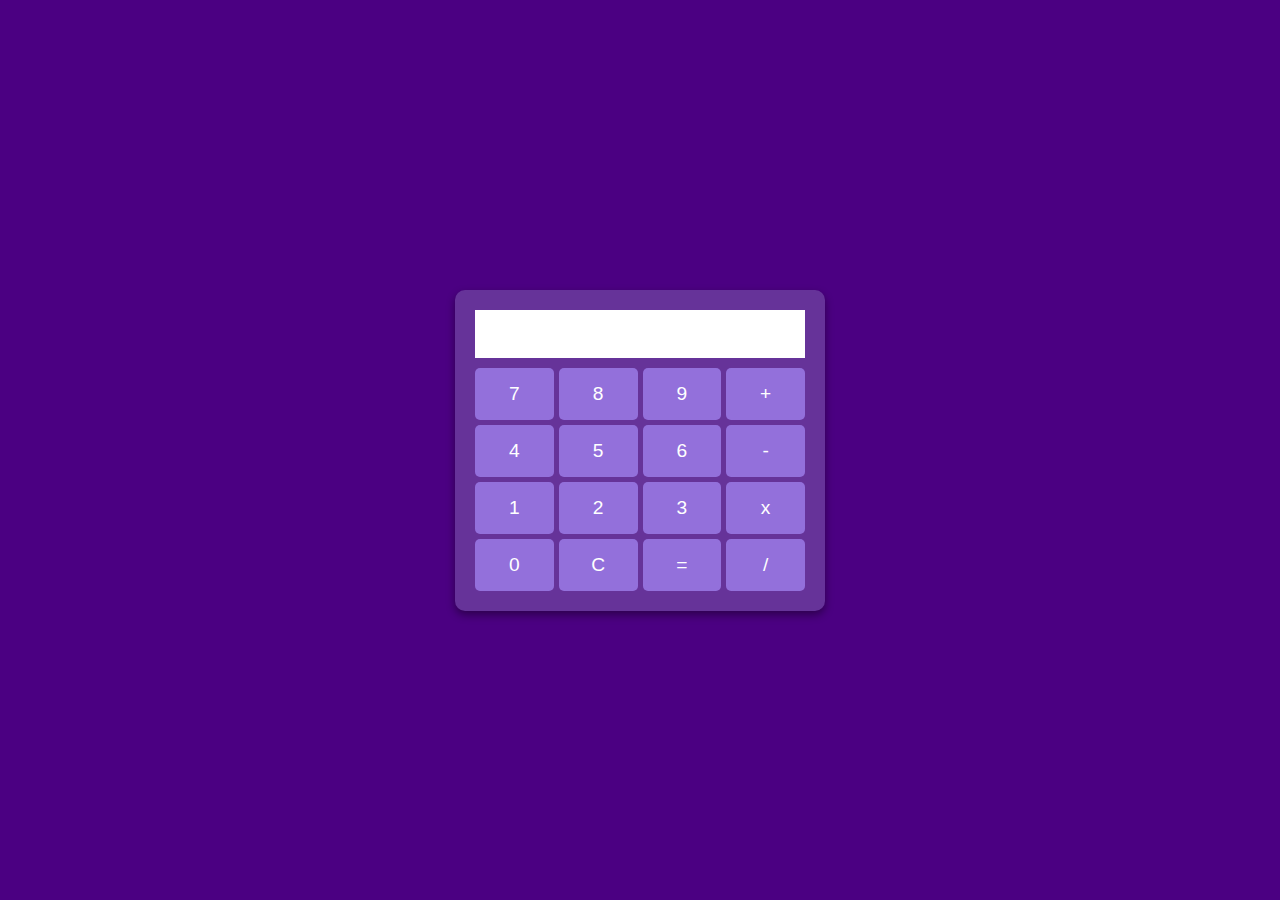
<file: calculadora2/index.html>
<!DOCTYPE html>
<html lang="pt-br">
<head>
    <meta charset="UTF-8">
    <meta name="viewport" content="width=device-width, initial-scale=1.0">
    <title>Calculadora</title>
    <link rel="stylesheet" href="style.css">
</head>
<body>
    <div class="calculator">
        <input type="text" id="display" disabled>
        <div class="keys">
            <button onclick="appendToDisplay('7')">7</button>
            <button onclick="appendToDisplay('8')">8</button>
            <button onclick="appendToDisplay('9')">9</button>
            <button onclick="appendToDisplay('+')">+</button>
            <button onclick="appendToDisplay('4')">4</button>
            <button onclick="appendToDisplay('5')">5</button>
            <button onclick="appendToDisplay('6')">6</button>
            <button onclick="appendToDisplay('-')">-</button>
            <button onclick="appendToDisplay('1')">1</button>
            <button onclick="appendToDisplay('2')">2</button>
            <button onclick="appendToDisplay('3')">3</button>
            <button onclick="appendToDisplay('*')">x</button>
            <button onclick="appendToDisplay('0')">0</button>
            <button onclick="clearDisplay()">C</button>
            <button onclick="calculateResult()">=</button>
            <button onclick="appendToDisplay('/')">/</button>
        </div>
    </div>

    <script src="script.js"></script>
</body>
</html>
</file>
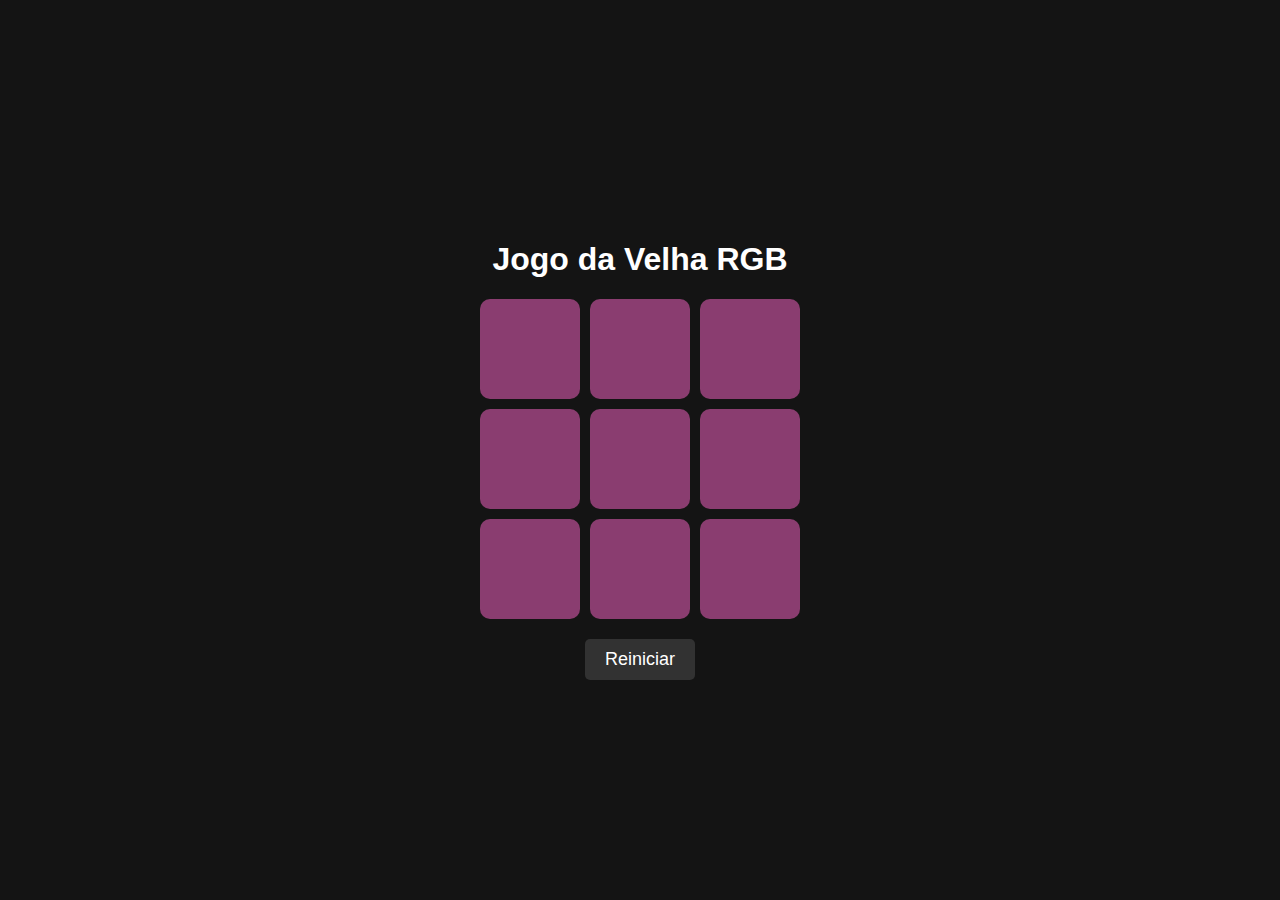
<file: jogo da velha/index.html>
<!DOCTYPE html>
<html lang="en">
<head>
    <meta charset="UTF-8">
    <meta name="viewport" content="width=device-width, initial-scale=1.0">
    <title>Jogo da Velha RGB</title>
    <link rel="stylesheet" href="styles.css">
</head>
<body>
    <div class="container">
        <h1>Jogo da Velha RGB</h1>
        <div id="board" class="board">
            <div class="cell" onclick="cellClicked(0)"><span></span></div>
            <div class="cell" onclick="cellClicked(1)"><span></span></div>
            <div class="cell" onclick="cellClicked(2)"><span></span></div>
            <div class="cell" onclick="cellClicked(3)"><span></span></div>
            <div class="cell" onclick="cellClicked(4)"><span></span></div>
            <div class="cell" onclick="cellClicked(5)"><span></span></div>
            <div class="cell" onclick="cellClicked(6)"><span></span></div>
            <div class="cell" onclick="cellClicked(7)"><span></span></div>
            <div class="cell" onclick="cellClicked(8)"><span></span></div>
        </div>
        <button onclick="resetBoard()">Reiniciar</button>
    </div>
    <script src="script.js"></script>
</body>
</html>
</file>
<file: calculadora2/style.css>
body {
    display: flex;
    justify-content: center;
    align-items: center;
    height: 100vh;
    background-color: #4b0082;
    margin: 0;
}

.calculator {
    background-color: #663399;
    border-radius: 10px;
    padding: 20px;
    box-shadow: 0 4px 8px rgba(0, 0, 0, 0.4);
}

#display {
    width: 100%;
    margin-bottom: 10px;
    padding: 10px;
    font-size: 1.5em;
    border: none;
    background-color: #fff;
    box-sizing: border-box;
}

.keys {
    display: grid;
    grid-template-columns: repeat(4, 1fr);
    grid-gap: 5px;
}

button {
    padding: 15px;
    font-size: 1.2em;
    border: none;
    border-radius: 5px;
    cursor: pointer;
    background-color: #9370db;
    color: #fff;
}

button:hover {
    background-color: #663399;
}
</file>
<file: jogo da velha/styles.css>
body, html {
    height: 100%;
    margin: 0;
    display: flex;
    justify-content: center;
    align-items: center;
    background-color: rgb(20, 20, 20);
    color: white;
    font-family: Arial, sans-serif;
}

.container {
    text-align: center;
}

.board {
    display: grid;
    grid-template-columns: repeat(3, 100px);
    grid-gap: 10px;
    margin-bottom: 20px;
}

.cell {
    width: 100px;
    height: 100px;
    background-color: rgba(255, 102, 204, 0.5);
    display: flex;
    justify-content: center;
    align-items: center;
    font-size: 48px;
    cursor: pointer;
    border-radius: 10px;
    position: relative;
}

.cell span {
    color: black;
    text-shadow: 2px 2px 5px rgba(0, 0, 0, 0.5);
}

button {
    padding: 10px 20px;
    font-size: 18px;
    background-color: rgb(50, 50, 50);
    color: white;
    border: none;
    border-radius: 5px;
    cursor: pointer;
}

button:hover {
    background-color: rgb(70, 70, 70);
}
</file>
